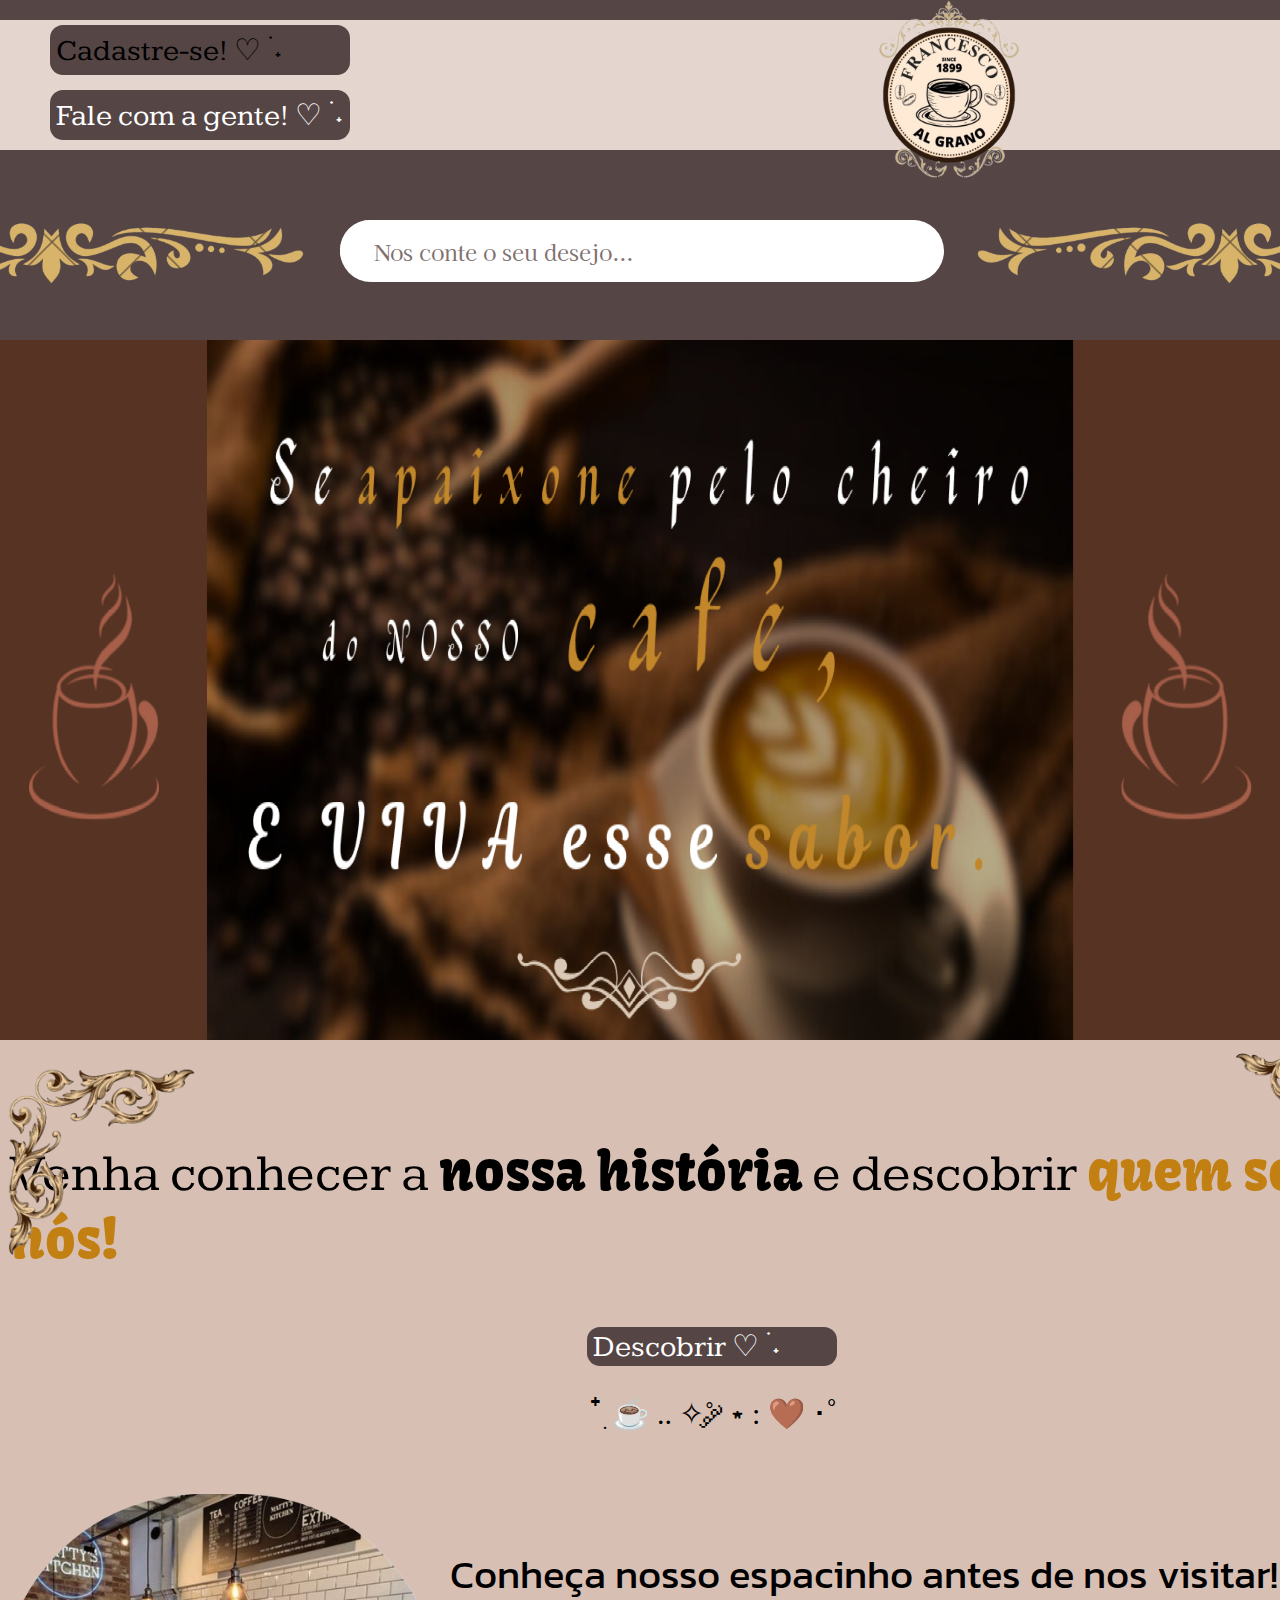
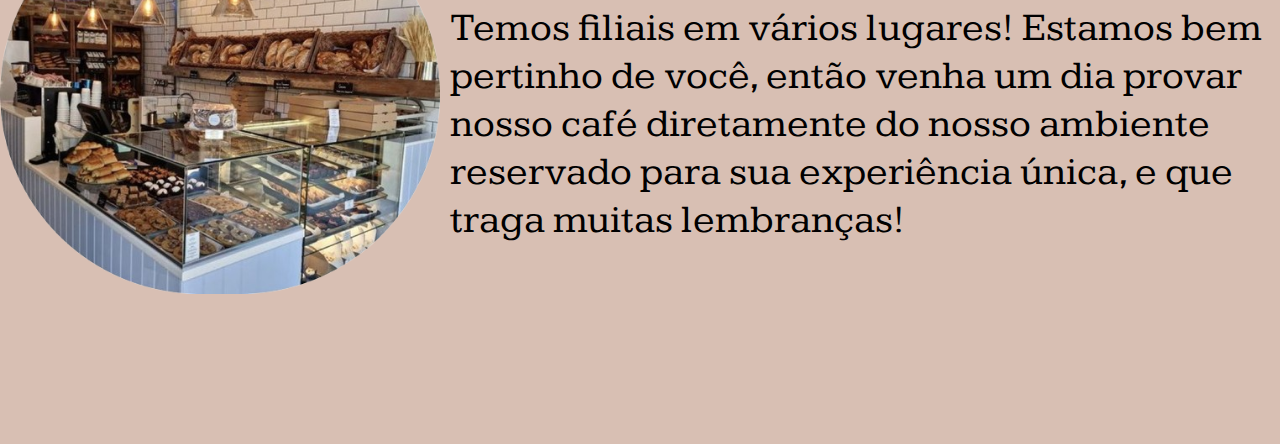
<file: index.html>
<!DOCTYPE html>
<html lang="en">
<head>
    <meta charset="UTF-8">
    <meta name="viewport" content="width=device-width, initial-scale=1.0">
    <title>Delivery</title>
    <link rel="stylesheet" href="index.css">
    <link rel="preconnect" href="https://fonts.googleapis.com">
    <link rel="preconnect" href="https://fonts.gstatic.com" crossorigin>
    <link href="https://fonts.googleapis.com/css2?family=Kameron:wght@400..700&display=swap" rel="stylesheet">
    <link href="https://fonts.googleapis.com/css2?family=Kaisei+Decol&family=Kameron:wght@400..700&family=Matemasie&display=swap" rel="stylesheet">
    <link href="https://fonts.googleapis.com/css2?family=Kaisei+Decol&family=Kameron:wght@400..700&family=Kanit:ital,wght@0,100;0,200;0,300;0,400;0,500;0,600;0,700;0,800;0,900;1,100;1,200;1,300;1,400;1,500;1,600;1,700;1,800;1,900&family=Kavoon&family=Matemasie&display=swap" rel="stylesheet">
    <link href="https://fonts.googleapis.com/css2?family=Kaisei+Decol&family=Kameron:wght@400..700&family=Kavoon&family=Matemasie&display=swap" rel="stylesheet">
</head>
<body>
    
<header id="header">
    <div id="espacamento"></div>
    <div id="divlogo">
        <div id="botoesesquerda">
            <button class="butaoesquerdaheader">
                <a  id="cadastrese" href="cadastro.html">Cadastre-se!  ♡ ࣪ ˖</a>
            </button>
            <button class="butaoesquerdaheader">
                <a href="contato.html">Fale com a gente!  ♡ ࣪ ˖</a>
            </button>
        </div>

        <img id="logo" src="Logo.png" height="180px" width="180px">

        <div id="direita">
            <button class="butaodireitaheader">
                <a href="carrinho.html">Carrinho ♡ ࣪ ˖</a>
            </button>
            <img src="Carrinhofofo.png">
        </div>
    </div>

    <div id="lowheader">
        <img src="Deco1Pagina.png" height="120px">
            <div id="barradepesquisa" >
                <a href="busca.html"></a>
                <form action="pesquisa" id="busca">
                    <a href="busca.html"></a>
                    <input type="text" id="busca" placeholder="⠀⠀Nos conte o seu desejo...">
                </form>
            </div>
        <img src="Deco1Pagina.png" height="120px">
    </div>
</header>

    <img src="Banner.png" width="100%" height="700px" margin="0">

<main>

<div id="alinhamento">
    <div class="bordas">
        <img src="BordaES.png" width="200px">
    </div>

    <div id="oi">
        <p id="oi1">Venha conhecer a <span id="historia">nossa história</span> e descobrir <span id="quem-somos">quem somos nós!</span></p>
        <button class="butao">
            <a href="quemsomos.html">Descobrir ♡ ࣪ ˖</a>
        </button>
        <p class="txtdeco">𓍢ִ໋ ☕️ .. ✧˚ ༘ ⋆ : 🤎 ･ﾟ</p>
    </div>

    <div class="bordas">
        <img src="BordaDS.png" width="200px">
    </div>

</div>

<div id="rodape1">
    <img src="Img1.png" height="400px">
    <p id="txtrodape1">Conheça nosso espacinho antes de nos visitar!
        Temos filiais em vários lugares! Estamos bem pertinho de você, então venha um dia provar nosso café diretamente do nosso ambiente reservado para sua experiência única, e que traga muitas lembranças!</p>
</div>

</main>

</body>
</html>
</file>
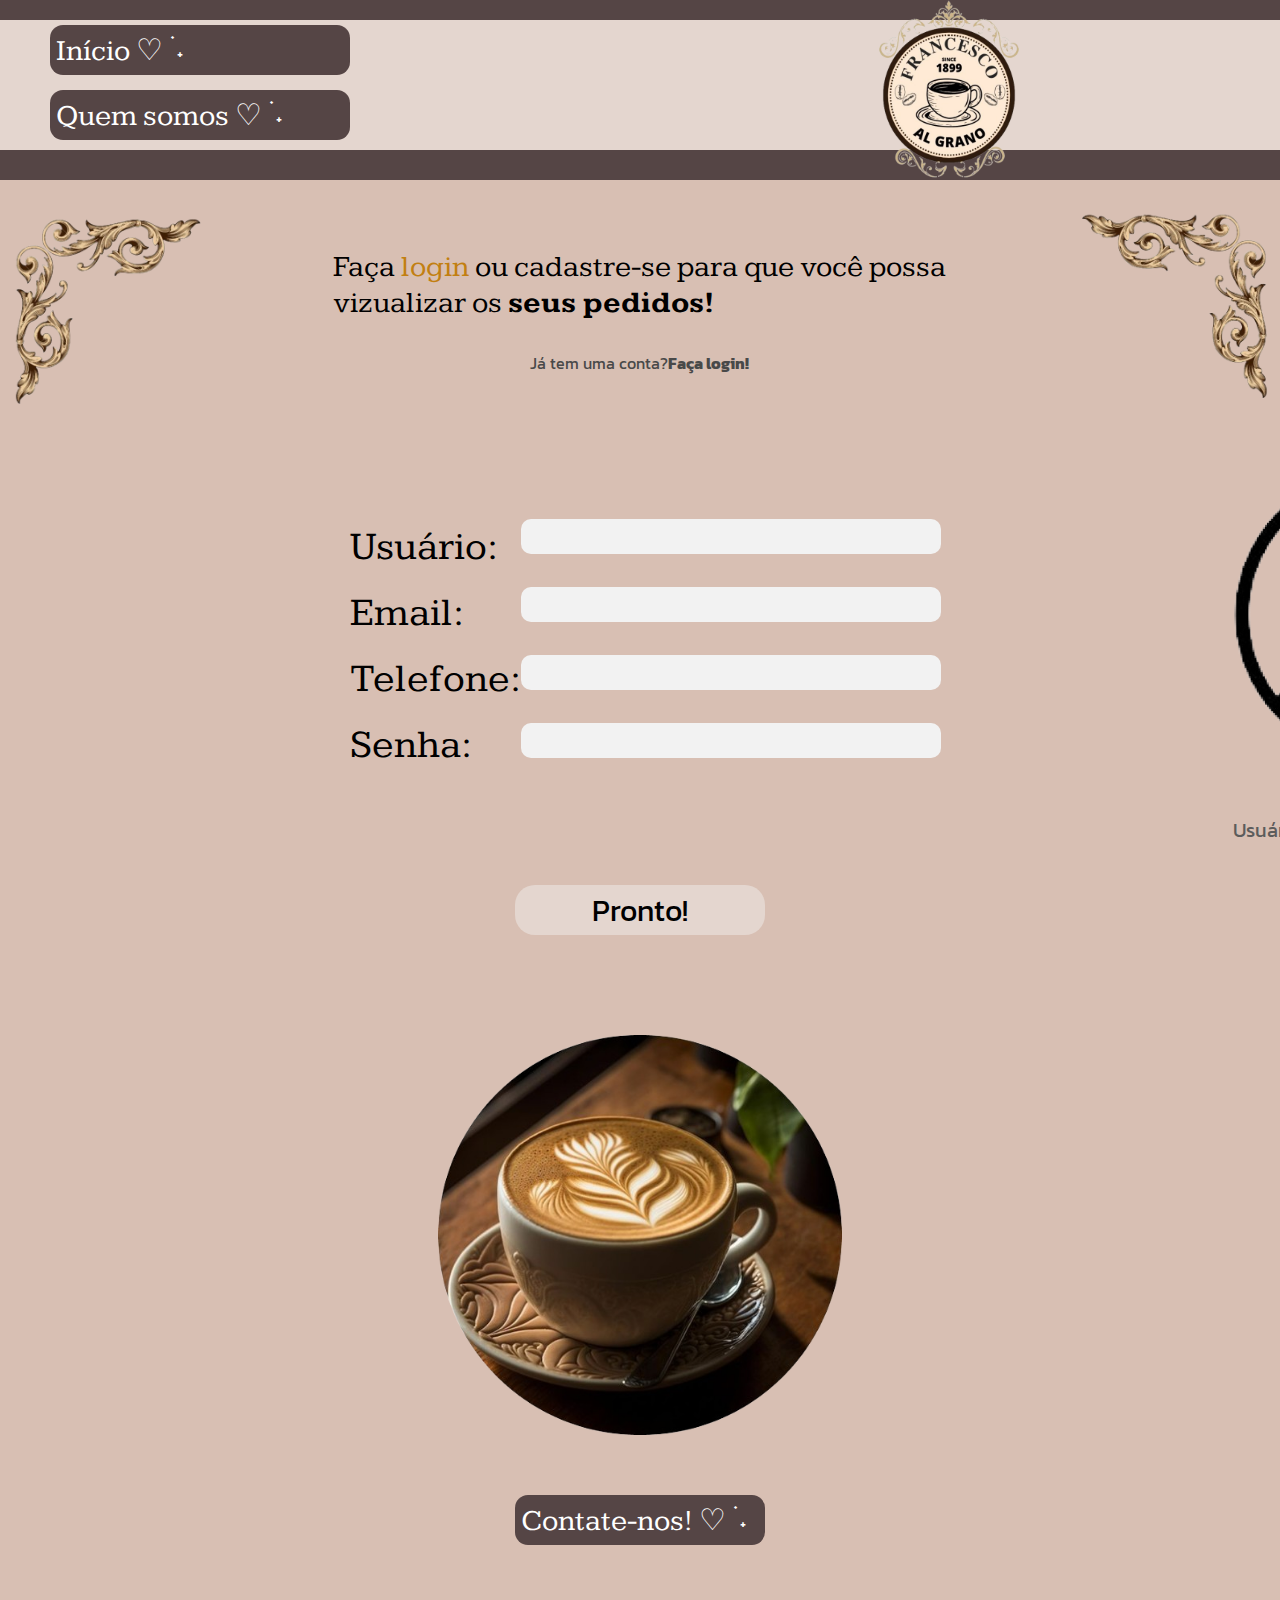
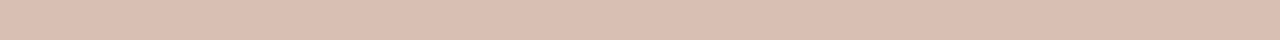
<file: cadastro.html>
<!DOCTYPE html>
<html lang="en">
<head>
    <meta charset="UTF-8">
    <meta name="viewport" content="width=device-width, initial-scale=1.0">
    <title>Cadastro</title>
    <link rel="stylesheet" href="cadastro.css">
    <link rel="preconnect" href="https://fonts.googleapis.com">
    <link rel="preconnect" href="https://fonts.gstatic.com" crossorigin>
    <link href="https://fonts.googleapis.com/css2?family=Kameron:wght@400..700&display=swap" rel="stylesheet">
    <link href="https://fonts.googleapis.com/css2?family=Kaisei+Decol&family=Kameron:wght@400..700&family=Matemasie&display=swap" rel="stylesheet">
    <link href="https://fonts.googleapis.com/css2?family=Kaisei+Decol&family=Kameron:wght@400..700&family=Kanit:ital,wght@0,100;0,200;0,300;0,400;0,500;0,600;0,700;0,800;0,900;1,100;1,200;1,300;1,400;1,500;1,600;1,700;1,800;1,900&family=Kavoon&family=Matemasie&display=swap" rel="stylesheet">
    <link href="https://fonts.googleapis.com/css2?family=Kaisei+Decol&family=Kameron:wght@400..700&family=Kavoon&family=Matemasie&display=swap" rel="stylesheet">
</head>
<body>
    
    <header id="header">
        <div id="espacamento"></div>
        <div id="divlogo">
            <div id="botoesesquerda">
                <button class="butaoesquerdaheader">
                    <a href="index.html">Início  ♡ ࣪ ˖</a>
                </button>
                <button class="butaoesquerdaheader">
                    <a href="contato.html">Quem somos  ♡ ࣪ ˖</a>
                </button>
            </div>
    
            <img id="logo" src="Logo.png" height="180px" width="180px">
    
            <div id="direita">
                <button class="butaodireitaheader">
                    <a href="carrinho.html">Carrinho ♡ ࣪ ˖</a>
                </button>
                <img src="Carrinhofofo.png">
            </div>
        </div>
    </header>   

<main>
    <div id="upform">
        <img src="BordaES.png" height="222px">
        <div>
            <p id="msg1">Faça <span id="login">login</span> ou cadastre-se para que você possa <br> vizualizar os <span id="seuspedidos">seus pedidos!</span></p>
            <p id="msg2">Já tem uma conta?<span id="facalog"> Faça login!</span></p>
        </div>
        <img src="BordaDS.png" height="200px">
    </div> 

    <div id="alinhamento">
        <div id="form">
            <form>
                <div id="label">
                    <label for="usuario">Usuário:</label> <br>
                    <label for="email">Email:</label> <br>
                    <label for="telefone">Telefone:</label> <br>
                    <label for="senha">Senha:</label> <br>
                </div>
            
                <div id="inputs">
                    <input type="text" id="usuario" name="usuario"><br><br>
                    <input type="email" id="email" name="email"><br><br>
                    <input type="tel" id="telefone" name="telefone"><br><br>
                    <input type="password" id="senha" name="senha"><br><br>
                </div>  
            </form>
        </div>

        <div id="imagem1">
            <img src="Cadastro.png" height="350px">
            <p>
                Usuário cadastrado e/ou logado!
            </p>
        </div>
    </div>
</main>

<div id="espacamento2">
    <button id="pronto">
        <a id="pronto2">Pronto!</a>
    </button>
</div>

<div id="rodapé">
    <img src="Img2.png" height="400px">
    <button id="butao">
        <a href="contato.html">Contate-nos!  ♡ ࣪ ˖</a>
    </button>
</div>

</body>
</html>
</file>
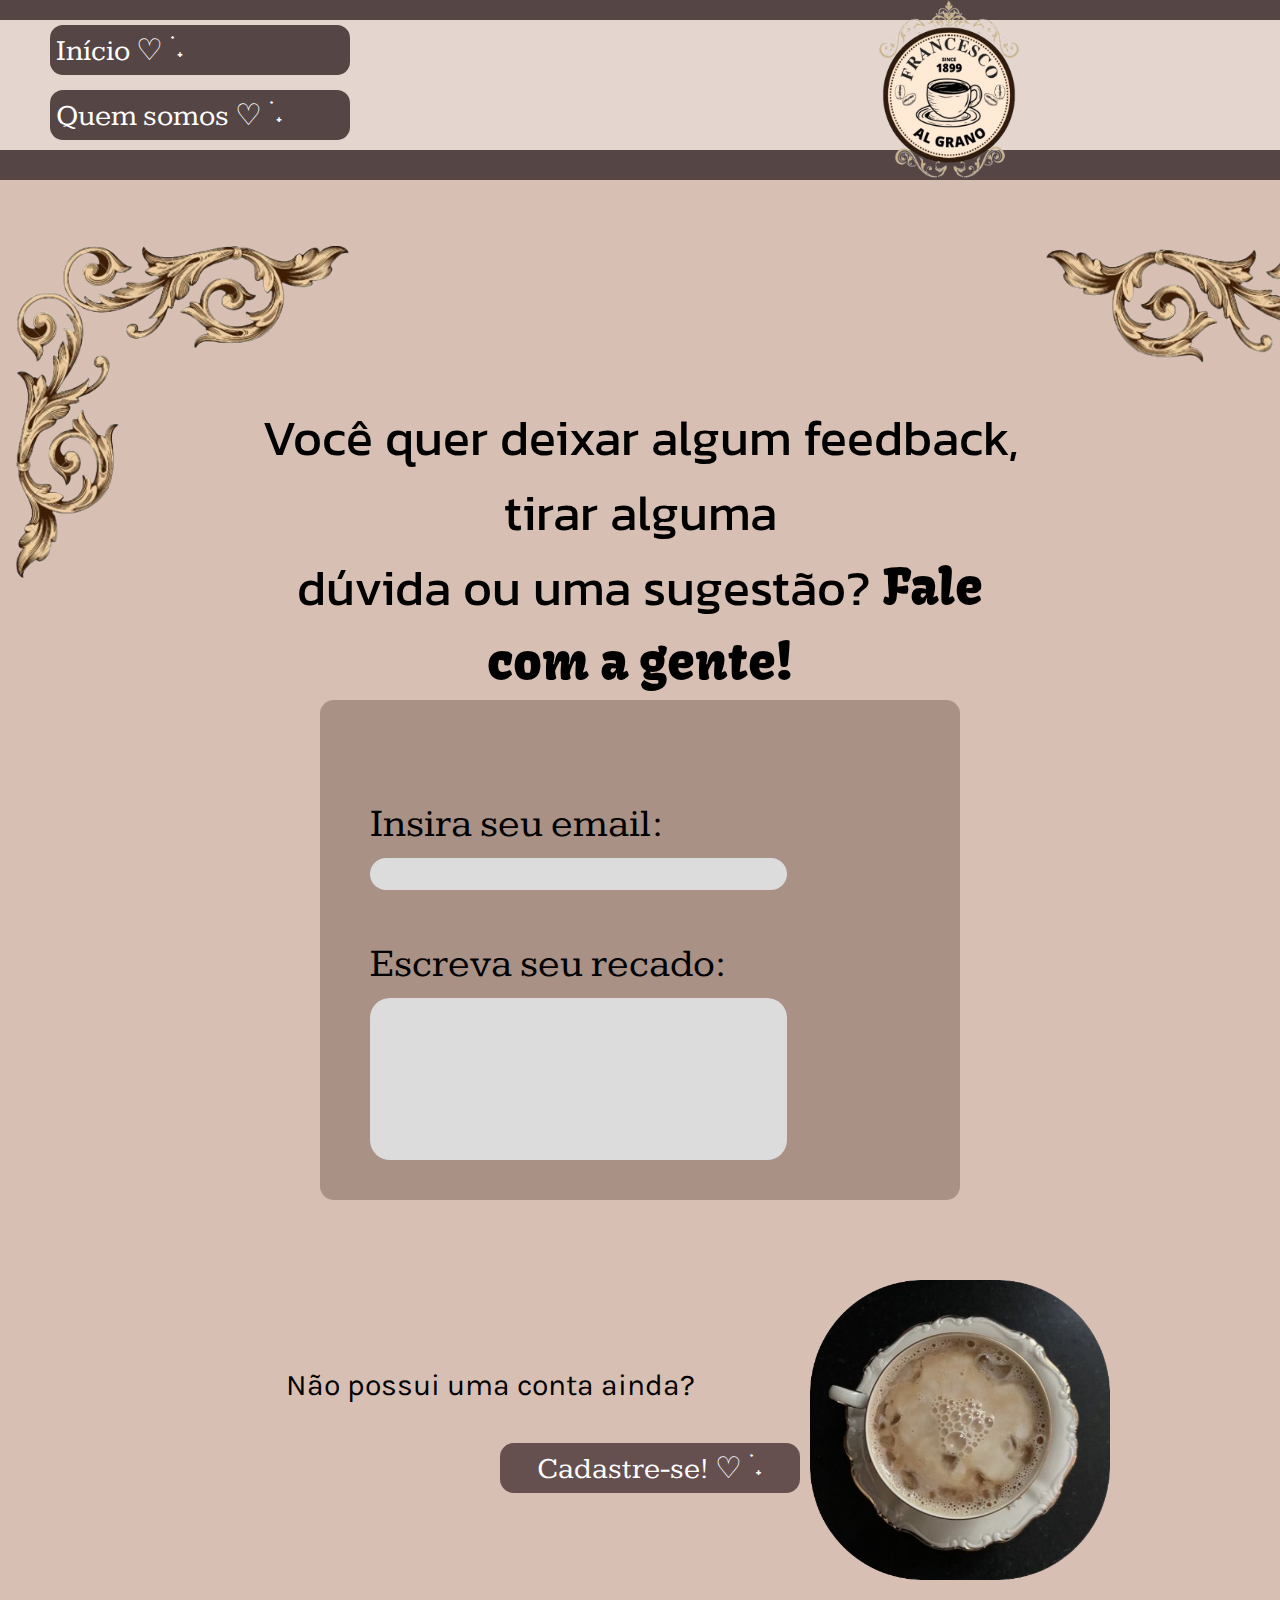
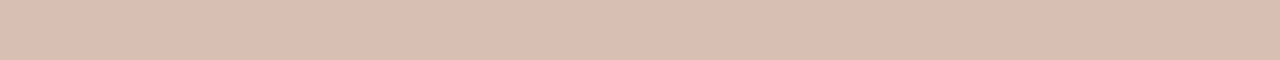
<file: contato.html>
<!DOCTYPE html>
<html lang="en">
<head>
    <meta charset="UTF-8">
    <meta name="viewport" content="width=device-width, initial-scale=1.0">
    <title>Contato</title>
    <link rel="stylesheet" href="contato.css">
    <link rel="preconnect" href="https://fonts.googleapis.com">
    <link rel="preconnect" href="https://fonts.gstatic.com" crossorigin>
    <link href="https://fonts.googleapis.com/css2?family=Actor&family=Karma:wght@300;400;500;600;700&family=Londrina+Solid:wght@100;300;400;900&family=Oswald:wght@200..700&family=Zen+Kaku+Gothic+New&display=swap" rel="stylesheet">
    <link href="https://fonts.googleapis.com/css2?family=Actor&family=Kaisei+Decol&family=Karma:wght@300;400;500;600;700&family=Londrina+Solid:wght@100;300;400;900&family=Oswald:wght@200..700&family=Zen+Kaku+Gothic+New&display=swap" rel="stylesheet">
    <link href="https://fonts.googleapis.com/css2?family=Actor&family=Kaisei+Decol&family=Kameron:wght@400..700&family=Karma:wght@300;400;500;600;700&family=Londrina+Solid:wght@100;300;400;900&family=Oswald:wght@200..700&family=Zen+Kaku+Gothic+New&display=swap" rel="stylesheet">
    <link href="https://fonts.googleapis.com/css2?family=Actor&family=DM+Serif+Display:ital@0;1&family=Kaisei+Decol&family=Kameron:wght@400..700&family=Kanit:ital,wght@0,100;0,200;0,300;0,400;0,500;0,600;0,700;0,800;0,900;1,100;1,200;1,300;1,400;1,500;1,600;1,700;1,800;1,900&family=Karma:wght@300;400;500;600;700&family=Londrina+Solid:wght@100;300;400;900&family=Oswald:wght@200..700&family=Zen+Kaku+Gothic+New&display=swap" rel="stylesheet">
    <link href="https://fonts.googleapis.com/css2?family=Actor&family=DM+Serif+Display:ital@0;1&family=Kaisei+Decol&family=Kameron:wght@400..700&family=Kanit:ital,wght@0,100;0,200;0,300;0,400;0,500;0,600;0,700;0,800;0,900;1,100;1,200;1,300;1,400;1,500;1,600;1,700;1,800;1,900&family=Karma:wght@300;400;500;600;700&family=Kavoon&family=Londrina+Solid:wght@100;300;400;900&family=Oswald:wght@200..700&family=Zen+Kaku+Gothic+New&display=swap" rel="stylesheet">
    <link href="https://fonts.googleapis.com/css2?family=Actor&family=DM+Serif+Display:ital@0;1&family=Kaisei+Decol&family=Kameron:wght@400..700&family=Kanit:ital,wght@0,100;0,200;0,300;0,400;0,500;0,600;0,700;0,800;0,900;1,100;1,200;1,300;1,400;1,500;1,600;1,700;1,800;1,900&family=Karla:ital,wght@0,200..800;1,200..800&family=Karma:wght@300;400;500;600;700&family=Kavoon&family=Londrina+Solid:wght@100;300;400;900&family=Oswald:wght@200..700&family=Zen+Kaku+Gothic+New&display=swap" rel="stylesheet">
</head>

<body>
    
    <header id="header">
        <div id="espacamento"></div>
        <div id="divlogo">
            <div id="botoesesquerda">
                <button class="butaoesquerdaheader">
                    <a href="index.html">Início  ♡ ࣪ ˖</a>
                </button>
                <button class="butaoesquerdaheader">
                    <a href="quemsomos.html">Quem somos  ♡ ࣪ ˖</a>
                </button>
            </div>

            <img id="logo" src="Logo.png" height="180px" width="180px">

            <div id="direita">
                <button class="butaodireitaheader">
                    <a href="carrinho.html">Carrinho ♡ ࣪ ˖</a>
                </button>
                <img src="Carrinhofofo.png">
            </div>
        </div>
    </header>

    
    <div id="topo">
        <div id="bordaesquerda"><img src="BordaES.png" height="400px" width="380px"></div>
        <div id="topotexto">
            Você quer deixar algum feedback, tirar alguma <br> dúvida ou uma sugestão? <span id="falecomagente">Fale com a gente!</span>  
        </div>
        <div id="bordadireira"><img src="BordaDS.png" height="400px" width="380px"></div>
    </div>

    <div id="preenchimento">
        <div id="preenchimento2">
            <div id="email">
                <div>Insira seu email:</div>
                <input type="text" id="campoemail">
            </div>

            <div id="recado">
                <div>Escreva seu recado:</div>
                <input type="text" id="camporecado">
            </div>
        </div>
    </div>

    <div id="final">
        <div id="esquerda">
            <span id="textofinal">Não possui uma conta ainda?</span>
            <button id="botaofinal">
                <a href="cadastro.html">Cadastre-se! ♡ ࣪ ˖</a>
            </button>
        </div>
        <img id="imgfinal" src="Img3.png" height="300px" width="300px">
    </div>

</body>

</html>
</file>
<file: index.css>
body {
    margin: 0;
    padding: 0;
    background-color: #D8BFB3;
}

a:link{
    text-decoration: none;
    background-color: none;
    color: white;
}

a:visited{
    text-decoration: none;
    color: white;
}

main{
    width: 100%;
    height: 1000px;
    background-color: #D8BFB3;
    margin: 0px;
}

#header{
    background-color: #554545;
    height: 340px;
    width: 100%;
}

#espacamento{
    background-color: #554545;
    height: 20px;
    width: 100%;
    position: absolute;
}

#divlogo{
    background-color: #E4D6CF;
    height: 150px;
    width: 100%;
    display: flex;
}

#logo{
    margin-left: 509px;
    position: relative;
    padding-bottom: 30px;
}

#cadastrese{
    color: black;
}

#lowheader{
    display: flex;
    justify-content: center;
    align-items: center;
    gap: 30px;
    margin-top: 40px;
}

#barradepesquisa{
    width: 1000px;
    height: 50px;
    background-color: none;
    display: flex;
    align-items: center;
    justify-content: center;
}

#busca{
    border-radius: 35px;
    height: 60px;
    width: 600px;
    border: none;
    font-size: 22px;
    font-family: "Kaisei Decol", serif;
    color: #4A3A39; 
    background-color: #ffffff; 
}

#busca:focus{
    outline: none;
}

#busca::placeholder{
    color: #7F716F; 
    opacity: 1; 
}

#busca:focus::placeholder{
    opacity: 0;
}

#direita {
    background-color: none;
    height: 100px;
    width: 400px;
    display: flex;
    align-items: center;
    margin-top: 25px;
    margin-left: 300px;
    flex-direction: row;
}

#botoesesquerda {
    background-color: none;
    height: 100%;
    width: 330px;
    margin-left: 30px;
    margin-top: 25px;
    display: flex;
    flex-direction: column;
}

.butaodireitaheader{
    background-color: #554545;
    height: 50px; 
    width: 300px;
    border-radius: 13px;
    border: none;
    font-family: "Kameron", serif;
    font-size: 30px;
    text-align: left;
}

.butaoesquerdaheader{
    background-color: #554545;
    height: 50px; 
    width: 300px;
    border-radius: 13px;
    border: none;
    font-family: "Kameron", serif;
    font-size: 30px;
    display: flex;
    justify-content: start;
    align-items: center;
    margin-left: 20px;
    margin-bottom: 15px;
}

.butao{
    background-color: #554545;
    height: 50px; 
    width: 250px;
    border-radius: 13px;
    border: none;
    font-family: "Kameron", serif;
    font-size: 30px;
    display: flex;
    align-items: center;
}

.bordas{
    position: relative;
}

#alinhamento{
    width: 100%;
    display: flex;
    background-color: none;
}

#oi{
    background-color: none;
    width: 80%;
    height: 300px;
    margin-top: 100px;
    display: flex;
    justify-content: center;
    flex-direction: column;
    align-items: center;
}

#oi1{
    background-color: none;
    width: 1435px;
    margin-left: 30px;
    font-family: "Kameron", serif;
    font-size: 53px;
    margin-top: 10px;
}

#historia{
    font-family: 'Kavoon', serif;
}

#quem-somos {
    font-family: 'Kavoon', serif;
    color: #C27F12;
}

.txtdeco{
    font-size: 30px;
}

#rodape1{
    width: 100%;
    height: 500px;
    display: grid;
    grid-template-columns: 1fr 3fr;
    place-items: center;
    gap: 10px;
}

#txtrodape1{
    color: black;
    font-family: "Kameron", serif;
    font-size: 40px;
}

#txtrodape1::first-line{
    font-family: "Kanit", sans-serif;
}
</file>
<file: cadastro.css>
body {
    margin: 0;
    padding: 0;
    background-color: #D8BFB3;
}

main{
    width: 100%;
    height: 700px;
}

#alinhamento{
    display: flex;
    flex-direction: row;
}

#imagem1{
    display: flex;
    flex-direction: column;
    justify-content: center;
    align-items: center;
    width: 750px;
    height: 450px;
    font-family: "Kanit", serif;
    color: #5C5C5C;
    font-size: 20px;
}

#upform{
    width: 100%;
    height: 250px;
    display: grid;
    align-items: center;
    justify-items: center;
    grid-template-columns: 1fr 4fr 1fr;
}

#msg1{
    font-family: "Kameron", serif;
    font-size: 30px;
}

#login{
    color: #C27F12;
}

#seuspedidos{
    font-weight: bold;
}

#msg2{
    font-family: "Kanit", serif;
    display: flex;
    justify-content: center;
    color: #494949;
}

#form{
    width: 1100px;
    height: 450px;
    margin-left: 150px;
}

form {
    display: grid;
    grid-template-columns: 1fr 1fr;
    justify-items: center;
    align-items: center;
    width: 100%; 
    height: 450px;
}

#label{
    display: flex;
    justify-content: flex-end;
    flex-direction: column;
    margin-left: 200px;
}

#inputs{
    margin-right: 250px;
}

label {
    font-family: "Kameron", serif;
    font-size: 40px;
    color: black;
}

input {
    width: 400px;
    padding: 10px;
    border: none;
    border-radius: 10px;
    margin-bottom: 15px;
    background-color: #f2f2f2;
}

#facalog{
    font-weight: bold;
}

#espacamento2{
    width: 100%;
    height: 60px;
    display: flex;
    justify-content: center;
    align-items: center;
}

#pronto2{
    color: black;
}

#pronto{
    color: black;
    background-color: #E4D6CF;
    height: 50px; 
    width: 250px;
    border-radius: 20px;
    border: none;
    font-family: "Kanit", serif;
    font-size: 30px;
    display: flex;
    align-items: center;
    justify-content: center;
}

#butao{
    background-color: #554545;
    height: 50px; 
    width: 250px;
    border-radius: 13px;
    border: none;
    font-family: "Kameron", serif;
    font-size: 30px;
    display: flex;
    align-items: center;
}

#rodapé{
    display: flex;
    justify-content: center;
    align-items: center;
    width: 100%;
    height: 700px;
    flex-direction: column;
    gap: 60px;
}

a:link{
    text-decoration: none;
    background-color: none;
    color: white;
}

a:visited{
    text-decoration: none;
    color: white;
}

#header{
    background-color: #554545;
    height: 180px;
    width: 100%;
}

#espacamento{
    background-color: #554545;
    height: 20px;
    width: 100%;
    position: absolute;
}

#divlogo{
    background-color: #E4D6CF;
    height: 150px;
    width: 100%;
    display: flex;
}

#logo{
    margin-left: 509px;
    position: relative;
    padding-bottom: 30px;
}

#cadastrese{
    color: black;
}

#direita {
    background-color: none;
    height: 100px;
    width: 400px;
    display: flex;
    align-items: center;
    margin-top: 25px;
    margin-left: 300px;
    flex-direction: row;
}

#botoesesquerda {
    background-color: none;
    height: 100%;
    width: 330px;
    margin-left: 30px;
    margin-top: 25px;
    display: flex;
    flex-direction: column;
}

.butaodireitaheader{
    background-color: #554545;
    height: 50px; 
    width: 300px;
    border-radius: 13px;
    border: none;
    font-family: "Kameron", serif;
    font-size: 30px;
    text-align: left;
}

.butaoesquerdaheader{
    background-color: #554545;
    height: 50px; 
    width: 300px;
    border-radius: 13px;
    border: none;
    font-family: "Kameron", serif;
    font-size: 30px;
    display: flex;
    justify-content: start;
    align-items: center;
    margin-left: 20px;
    margin-bottom: 15px;
}
</file>
<file: contato.css>
body
{
    margin: 0px;
    background-color: #D8BFB3;
}


a:link{
    text-decoration: none;
    background-color: none;
    color: white;
}

a:visited{
    text-decoration: none;
    color: white;
}

#header{
    background-color: #554545;
    height: 180px;
    width: 100%;
}

#espacamento{
    background-color: #554545;
    height: 20px;
    width: 100%;
    position: absolute;
}

#divlogo{
    background-color: #E4D6CF;
    height: 150px;
    width: 100%;
    display: flex;
}

#logo{
    margin-left: 509px;
    position: relative;
    padding-bottom: 30px;
}

#cadastrese{
    color: black;
}

#direita {
    background-color: none;
    height: 100px;
    width: 400px;
    display: flex;
    align-items: center;
    margin-top: 25px;
    margin-left: 300px;
    flex-direction: row;
}

#botoesesquerda {
    background-color: none;
    height: 100%;
    width: 330px;
    margin-left: 30px;
    margin-top: 25px;
    display: flex;
    flex-direction: column;
}

.butaodireitaheader{
    background-color: #554545;
    height: 50px; 
    width: 300px;
    border-radius: 13px;
    border: none;
    font-family: "Kameron", serif;
    font-size: 30px;
    text-align: left;
}

.butaoesquerdaheader{
    background-color: #554545;
    height: 50px; 
    width: 300px;
    border-radius: 13px;
    border: none;
    font-family: "Kameron", serif;
    font-size: 30px;
    display: flex;
    justify-content: start;
    align-items: center;
    margin-left: 20px;
    margin-bottom: 15px;
}

#topo
{
    margin-top: 20px;
    width: 100%;
    display: flex;
    
}

#bordaesquerda
{
    display: flex;
    align-items: baseline;
    width: 20%;
}

#topotexto
{
    text-align: center;
    align-items: center;
    width: 60%;
    font-size: 50px;
    font-family: "Kanit", sans-serif;
    margin-top: 200px;
}

#bordadireira
{
    display: flex;
    align-items: baseline;
    margin-top: 30px;
    width: 20%;
}

#falecomagente
{
    font-family: "Kavoon", serif;
}

#preenchimento
{
    margin-top: 0px;
    width: 100%;
    display: flex;
    justify-content: center;
}

#preenchimento2
{
    background-color: #A99186;
    border-radius: 14px;
    height: 500px;
    width: 50%;
}

#email
{
    margin-top: 100px;
    margin-left: 50px;
    display: flex;
    flex-direction: column;
    font-family: "Kameron", serif;
    font-size: 40px;
}

#campoemail
{
    border-radius: 20px;
    background-color: gainsboro;
    border: none;
    width: 70%;
    height: 30px;
    margin-top: 10px;
}

#recado
{
    display: flex;
    flex-direction: column;
    font-family: "Kameron", serif;
    font-size: 40px;
    margin-left: 50px;
    margin-top: 50px;
}

#camporecado
{
    border-radius: 20px;
    background-color: gainsboro;
    border: none;
    width: 70%;
    height: 160px;
    margin-top: 10px;
}

#final
{
    display: flex;
    justify-content: center;
    width: 100%;
    margin-top: 80px;
    margin-bottom: 80px;
}

#esquerda
{
    display: flex;
    justify-content: center ;
    flex-direction: column;
    width: 50%;
}

#textofinal
{
    font-family: "Karla", sans-serif;
    text-align: center;
    font-size: 30px;
}

#botaofinal
{
    margin-top: 40px;
    border-radius: 14px;
    border: none;
    width: 300px;
    height: 50px;
    background-color: #664F4F;
    color: white;
    font-size: 30px;
    font-family: "Kameron", serif;
    margin-left: 330px;
}
</file>
